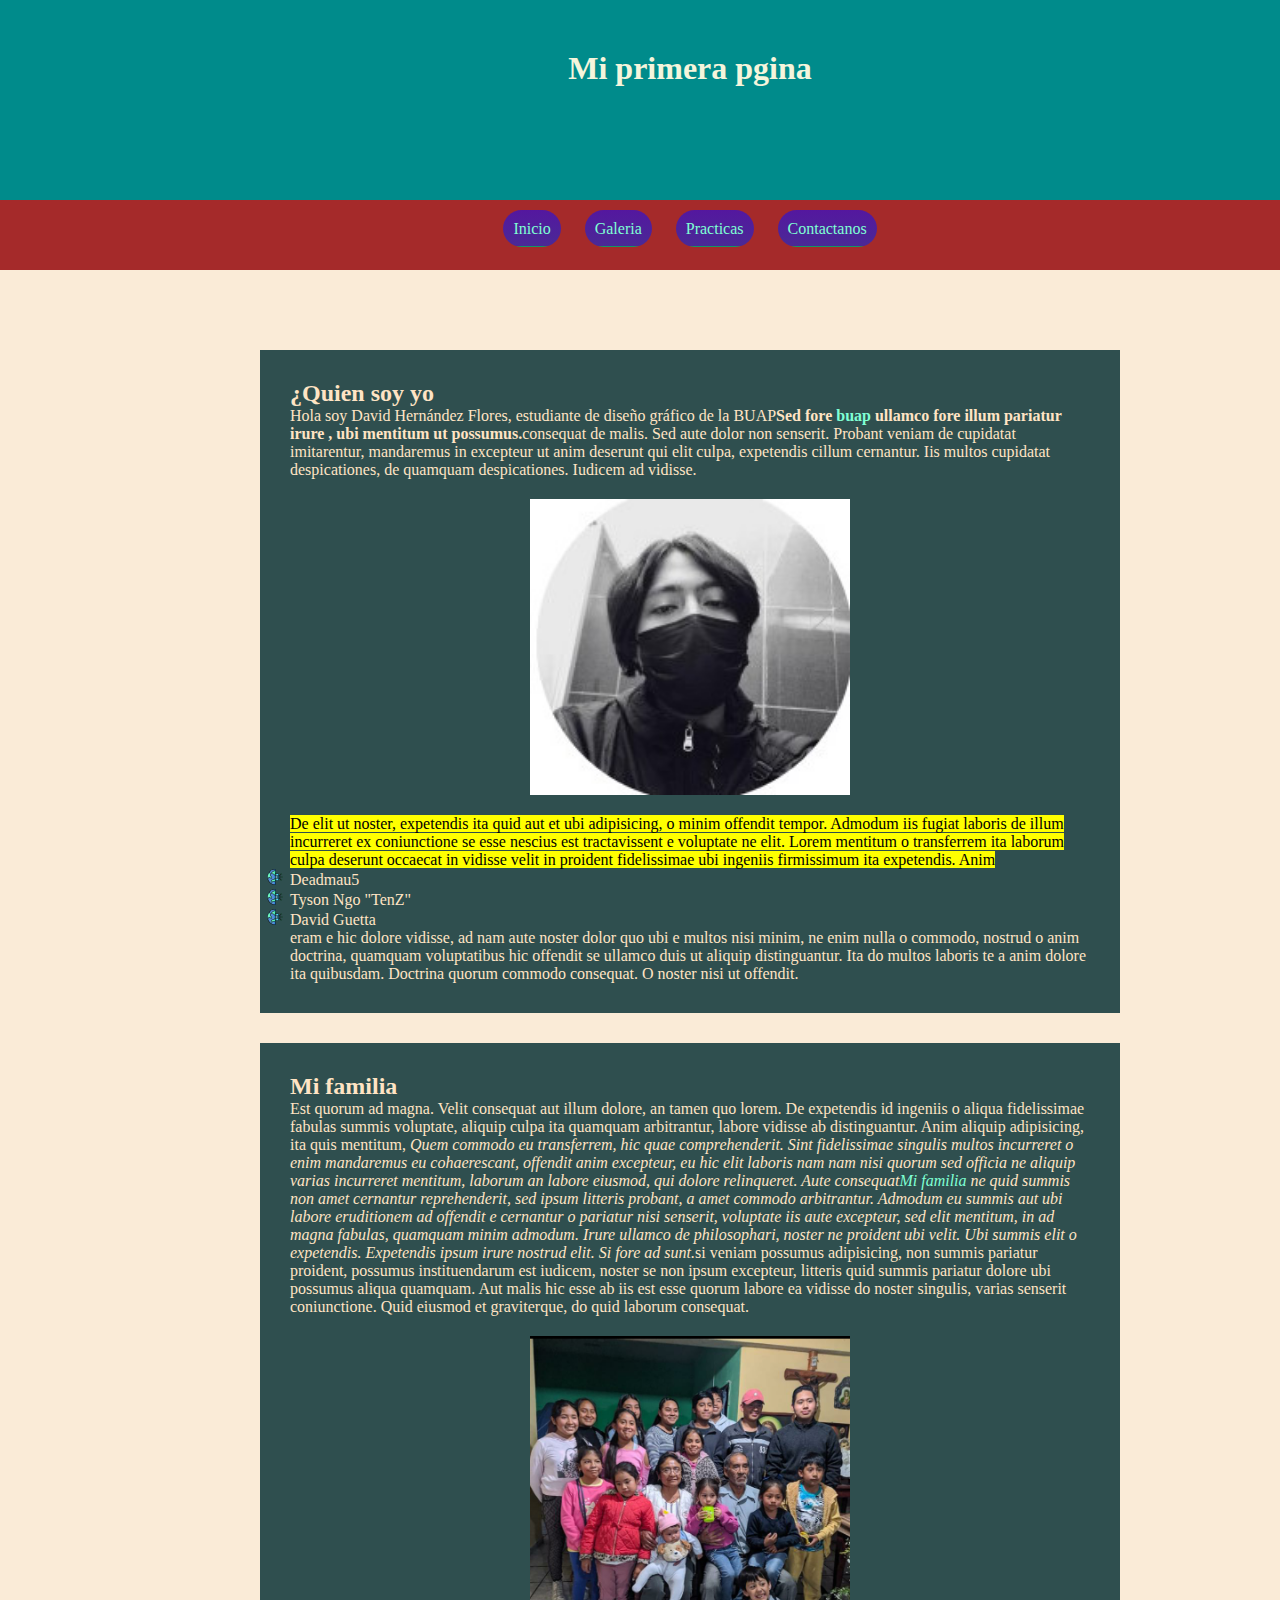
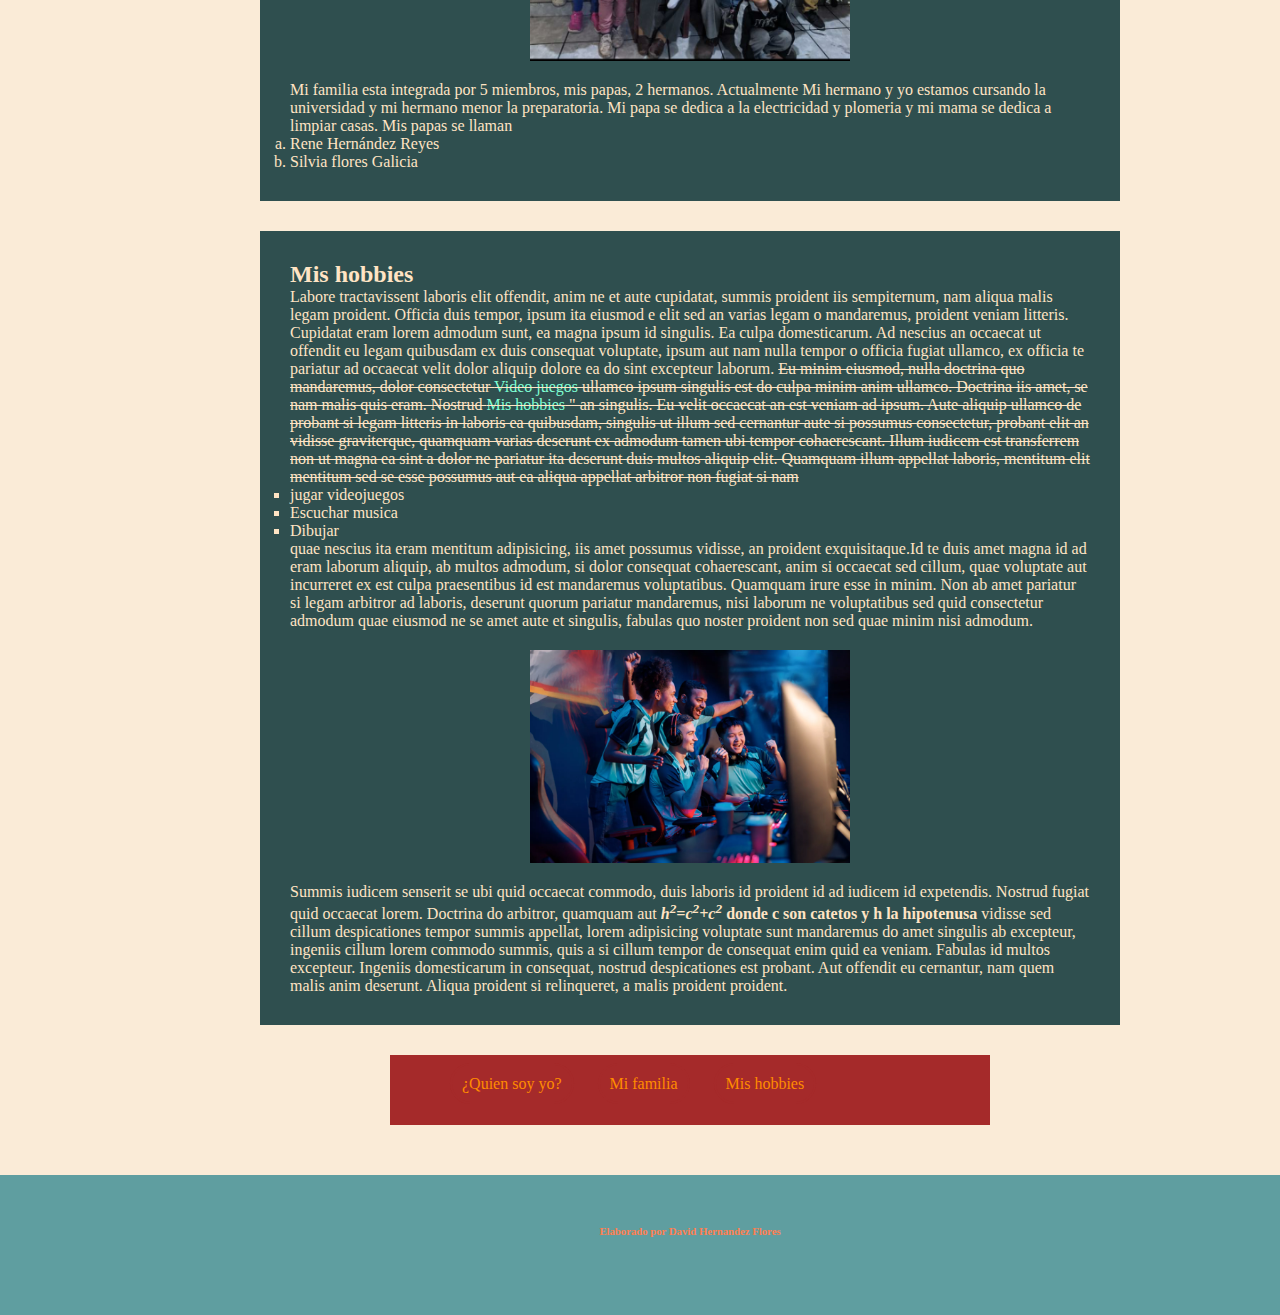
<file: index.html>
<html>
    <head>
    <title>Mi primera pagina web</title>
        <style type="text/css"> 
            *{
                margin: 0;
                padding: 0;
            }
            header,nav,main,footer{
                width: 100%;
                margin-left: 100px;
                margin-right: 300px;
                margin: 0 auto;
                padding: 50px;
            }
            header{
                /*width: 960px;*/
                height: 100px;
                background-color: darkcyan;
                color:beige;
                text-align: center;
            }
            nav{
                height: 30px;
                background-color: brown;
                color:gold;
                padding: 20px 50px;
            }
            main{
                height: auto;
                 background-color: antiquewhite;
                 color: brown;
            }
            footer{
                height: 40px; 
                background-color: cadetblue;
                color: coral; 
                text-align: center; 
            }
            section{ 
                width: 800px;
                height: auto;
                background-color:darkslategray; 
                color: bisque; 
                margin: 30px auto;
                padding: 30px; 
            }
            a{
               text-decoration: none;
            }
            a:link{
                color: aquamarine;
            }
            a:visited{
                color: darkorange;
                
            }
            a:hover{
                color: blueviolet;
                text-decoration: underline;
                font-size: 24px;
            }
            main nav{
                width: 500px;
            }
            nav a{
                text-decoration: none;
                padding: 10px;
                margin: 0px 10px;
                border: 2px solid brown;
                border-radius: 30px;
        
            }
            nav a:link{
                background-color: brown;
                
            }
            nav a:visited{
                
            }
            nav a:hover{
                text-decoration: none;
                background-color:darkseagreen;
                color: brown;
            }
            ul, ol{
                padding:: 10px 30px;
                list-style-type:square;
            }
            ol{
                list-style-type: lower-latin;
            }
            section article ul{
                list-style-image: url("../imagenes/global (1).png");
            }
            nav ul{
                list-style-type: none;
                text-align: center;
            
            }
            nav ul li{
                display: inline-block;
            }
            nav ul li a{
    background-color: #E1ECE8;
    border: none;
    width: 0%;
    -webkit-box-shadow: 0px 0px #66D79D;
    box-shadow: 0px 0px #66D79D;
    background-image: -webkit-linear-gradient(270deg,rgba(84,23,159,1.00) 0%,rgba(74,41,150,1.00) 97.93%,rgba(21,148,99,1.00) 97.93%);
    background-image: -moz-linear-gradient(270deg,rgba(84,23,159,1.00) 0%,rgba(74,41,150,1.00) 97.93%,rgba(21,148,99,1.00) 97.93%);
    background-image: -o-linear-gradient(270deg,rgba(84,23,159,1.00) 0%,rgba(74,41,150,1.00) 97.93%,rgba(21,148,99,1.00) 97.93%);
    background-image: linear-gradient(180deg,rgba(84,23,159,1.00) 0%,rgba(74,41,150,1.00) 97.93%,rgba(21,148,99,1.00) 97.93%);
            }
            
            nav ul li a:visited, nav ul li a:link{
                background-color: transparent;
                color: aquamarine;
             
            }
            nav ul li a:hover{
                background-color: transparent;
                color:beige;
         }
            img{
                width: 320px;
                height: auto;
                display: block;
                margin: 20px auto; 
            }
        
        </style>
    </head>
    <body> 
        <header>
        <h1>Mi primera pgina</h1>
        </header>
        <nav>
            <!-- Comentario 1: Aqui va el menu --> 
            <ul>
                <li> <a href="mi_primera_pagina.html">Inicio</a></li>
                <li> <a href="galeria.html">Galeria</a></li>
                <li> <a href="Practicas.html">Practicas</a></li>
                <li> <a href="contacto.html">Contactanos</a></li>
            </ul>
        
        </nav>
        <main>
           <section>
            <article> 
               <h2>¿Quien soy yo</h2>
                <p>Hola soy David Hernández Flores, estudiante de diseño gráfico de la BUAP<b>Sed fore 
              <a href="https://www.buap.mx/"
                              target="_blank">buap</a>
                    ullamco 
                    fore illum 
                    pariatur 
                   
                    irure 
                 , 
                    ubi 
                    mentitum 
                    ut 
                    possumus.</b>consequat de malis. Sed aute dolor non 
                    senserit. Probant veniam de cupidatat imitarentur, 
                    mandaremus in excepteur ut anim deserunt qui elit 
                    culpa, expetendis cillum cernantur. Iis multos 
                    cupidatat despicationes, de quamquam 
                    despicationes. Iudicem ad vidisse.</p>
                <img src="../imagenes/yo 2 .jpg" alt="Foto mia">
                <p><mark>De elit ut noster, 
                    expetendis ita quid 
                    aut et ubi 
                    adipisicing, o minim 
                    offendit tempor. 
                    Admodum iis fugiat 
                    laboris de illum 
                    incurreret ex 
                    coniunctione se esse 
                    nescius est 
                    tractavissent e 
                    voluptate ne elit. 
                    Lorem mentitum o 
                    transferrem ita 
                    laborum culpa 
                    deserunt occaecat in 
                    vidisse velit in 
                    proident 
                    fidelissimae ubi 
                    ingeniis firmissimum 
                    ita expetendis. Anim 
                     <ul>
                        <li>Deadmau5</li>
                        <li>Tyson Ngo "TenZ"</li>
                        <li>David Guetta</li>
                    </ul>
                    eram e hic dolore 
                    vidisse, ad nam aute 
                    noster dolor quo ubi 
                    e multos nisi minim, 
                    ne enim nulla o 
                    commodo, nostrud o 
                    anim doctrina, 
                    quamquam 
                    voluptatibus hic 
                    offendit se ullamco 
                    duis ut aliquip 
                    distinguantur. Ita 
                    do multos laboris te 
                    a anim dolore ita 
                    quibusdam. Doctrina 
                    quorum commodo 
                    consequat. O noster 
                    nisi ut offendit.</mark></p>
               </article>
            </section>
            <section>
                <h2>Mi familia</h2>
                <p>Est quorum ad magna. Velit consequat aut illum 
                    dolore, an tamen quo lorem. De expetendis id 
                    ingeniis o aliqua fidelissimae fabulas summis 
                    voluptate, aliquip culpa ita quamquam arbitrantur, 
                    labore vidisse ab distinguantur. Anim aliquip 
                    adipisicing, ita quis mentitum, <i>Quem 
                    commodo 
                    eu 
                    transferrem, 
                    hic 
                    quae 
                    comprehenderit. 
                    Sint 
                    fidelissimae 
                    singulis 
                    multos 
                    incurreret 
                    o 
                    enim 
                    mandaremus 
                    eu 
                    cohaerescant, 
                    offendit 
                    anim 
                    excepteur, 
                    eu 
                    hic 
                    elit 
                    laboris 
                    nam 
                    nam 
                    nisi 
                    quorum 
                    sed 
                    officia 
                    ne 
                    aliquip 
                    varias 
                    incurreret 
                    mentitum, 
                    laborum 
                    an 
                    labore 
                    eiusmod, 
                    qui 
                    dolore 
                    relinqueret. 
                    Aute 
                    consequat<a href="../imagenes/family.webp">Mi familia</a> 
                    ne 
                    quid 
                    summis 
                    non 
                    amet 
                    cernantur 
                    reprehenderit, 
                    sed 
                    ipsum 
                    litteris 
                    probant, 
                    a 
                    amet 
                    commodo 
                    arbitrantur. 
                    Admodum 
                    eu 
                    summis 
                    aut 
                    ubi 
                    labore 
                    eruditionem 
                    ad 
                    offendit 
                    e 
                    cernantur 
                    o 
                    pariatur 
                    nisi 
                    senserit, 
                    voluptate 
                    iis 
                    aute 
                    excepteur, 
                    sed 
                    elit 
                    mentitum, 
                    in ad 
                    magna 
                    fabulas, 
                    quamquam 
                    minim 
                    admodum. 
                    Irure 
                    ullamco 
                    de 
                    philosophari, 
                    noster 
                    ne 
                    proident 
                    ubi 
                    velit. 
                    Ubi 
                    summis 
                    elit 
                    o 
                    expetendis. 
                    Expetendis 
                    ipsum 
                    irure 
                    nostrud 
                    elit. 
                    Si 
                    fore 
                    ad 
                    sunt.</i>si veniam possumus 
                    adipisicing, non summis pariatur proident, 
                    possumus instituendarum est iudicem, noster se non 
                    ipsum excepteur, litteris quid summis pariatur 
                    dolore ubi possumus aliqua quamquam. Aut malis hic 
                    esse ab iis est esse quorum labore ea vidisse do 
                    noster singulis, varias senserit coniunctione. 
                    Quid eiusmod et graviterque, do quid laborum 
                    consequat.</p>
                <img src="../imagenes/familia 2 .png" alt="Foto familia">
                <p>Mi familia esta integrada por 5 miembros,
                    mis papas, 2 hermanos.
                    Actualmente Mi hermano y yo estamos cursando la universidad y mi hermano menor la preparatoria.
                    Mi papa se dedica a la electricidad y plomeria y mi mama se dedica a limpiar casas.
                    Mis papas se llaman
             </p>
                <ol> 
                <li>Rene Hernández Reyes</li>
                <li>Silvia flores Galicia</li>
                </ol>
                
            </section>
            <section>
                <h2>Mis hobbies</h2>
                <p>Labore tractavissent laboris elit offendit, anim 
                    ne et aute cupidatat, summis proident iis 
                    sempiternum, nam aliqua malis legam proident. 
                    Officia duis tempor, ipsum ita eiusmod e elit sed 
                    an varias legam o mandaremus, proident veniam 
                    litteris. Cupidatat eram lorem admodum sunt, ea 
                    magna ipsum id singulis. Ea culpa domesticarum. Ad 
                    nescius an occaecat ut offendit eu legam quibusdam 
                    ex duis consequat voluptate, ipsum aut nam nulla 
                    tempor o officia fugiat ullamco, ex officia te 
                    pariatur ad occaecat velit dolor aliquip dolore ea 
                    do sint excepteur laborum. <del>Eu 
                    minim 
                    eiusmod, 
                    nulla 
                    doctrina 
                    quo 
                    mandaremus, 
                    dolor 
                    consectetur <a href="https://playvalorant.com/es-mx/?gad_source=1&gclid=EAIaIQobChMI8qGn6fGIhAMVdgetBh2pqQ7IEAAYASAAEgJRWfD_BwE&gclsrc=aw.ds"
                                   target="_blank"> Video juegos</a>
                    ullamco 
                    ipsum 
                    singulis 
                    est 
                    do 
                    culpa 
                    minim 
                    anim 
                    ullamco. 
                    Doctrina 
                    iis 
                    amet, 
                    se 
                    nam 
                    malis 
                    quis 
                    eram. 
                    Nostrud <a href="../imagenes/la malinche.JPG">Mis hobbies</a>
                "
                    an 
                    singulis. 
                    Eu 
                    velit 
                    occaecat 
                    an 
                    est 
                    veniam 
                    ad 
                    ipsum. 
                    Aute 
                    aliquip
                  
                    ullamco 
                    de 
                    probant 
                    si 
                    legam 
                    litteris 
                    in 
                    laboris 
                    ea 
                    quibusdam, 
                    singulis 
                    ut 
                    illum 
                    sed 
                    cernantur 
                    aute 
                    si 
                    possumus 
                    consectetur, 
                    probant 
                    elit 
                    an 
                    vidisse 
                    graviterque, 
                    quamquam 
                    varias 
                    deserunt 
                    ex 
                    admodum 
                    tamen 
                    ubi 
                    tempor 
                    cohaerescant. 
                    Illum 
                    iudicem 
                    est 
                    transferrem 
                    non 
                    ut 
                    magna 
                    ea 
                    sint 
                    a 
                    dolor 
                    ne 
                    pariatur 
                    ita 
                    deserunt 
                    duis 
                    multos 
                    aliquip 
                    elit. 
                    Quamquam 
                    illum 
                    appellat 
                    laboris, 
                    mentitum 
                    elit 
                    mentitum 
                    sed 
                    se 
                    esse 
                    possumus 
                    aut 
                    ea 
                    aliqua 
                    appellat 
                    arbitror 
                    non 
                    fugiat 
                    si 
                    nam
                    <ul>
                    <li>jugar videojuegos</li> 
                    <li>Escuchar musica</li>
                    <li>Dibujar</li>
                    </ul>
                    quae 
                    nescius 
                    ita 
                    eram 
                    mentitum 
                    adipisicing, 
                    iis 
                    amet 
                    possumus 
                    vidisse, 
                    an 
                    proident 
                    exquisitaque.</del>Id te duis amet magna 
                    id ad eram laborum aliquip, ab multos admodum, si 
                    dolor consequat cohaerescant, anim si occaecat sed 
                    cillum, quae voluptate aut incurreret ex est culpa 
                    praesentibus id est mandaremus voluptatibus. 
                    Quamquam irure esse in minim. Non ab amet pariatur 
                    si legam arbitror ad laboris, deserunt quorum 
                    pariatur mandaremus, nisi laborum ne voluptatibus 
                    sed quid consectetur admodum quae eiusmod ne se 
                    amet aute et singulis, fabulas quo noster proident 
                    non sed quae minim nisi admodum.</p>
                <img src="../imagenes/videojuegos.webp" alt="videojuegos">
                <p>Summis 
                    iudicem 
                    senserit 
                    se ubi 
                    quid 
                    occaecat 
                    commodo, 
                    duis 
                    laboris id 
                    proident 
                    id ad 
                    iudicem id 
                    expetendis. 
                    Nostrud 
                    fugiat 
                    quid 
                    occaecat 
                    lorem. 
                    Doctrina 
                    do 
                    arbitror, 
                    quamquam 
                    aut <b><i>h<sup>2</sup>=c<sup>2</sup>+c<sup>2</sup></i> donde c 
                    son catetos y h la hipotenusa</b>
                    vidisse 
                    sed cillum 
                    despicationes 
                    tempor 
                    summis 
                    appellat, 
                    lorem 
                    adipisicing 
                    voluptate 
                    sunt 
                    mandaremus 
                    do amet 
                    singulis 
                    ab 
                    excepteur, 
                    ingeniis 
                    cillum 
                    lorem 
                    commodo 
                    summis, 
                    quis a si 
                    cillum 
                    tempor de 
                    consequat 
                    enim quid 
                    ea veniam. 
                    Fabulas id 
                    multos 
                    excepteur. 
                    Ingeniis 
                    domesticarum 
                    in 
                    consequat, 
                    nostrud 
                    despicationes 
                    est 
                    probant. 
                    Aut 
                    offendit 
                    eu 
                    cernantur, 
                    nam quem 
                    malis anim 
                    deserunt. 
                    Aliqua 
                    proident 
                    si 
                    relinqueret, 
                    a malis 
                    proident 
                    proident.</p>
            </section>
            <nav>
                <a href="">¿Quien soy yo?</a>
                <a href="">Mi familia</a>
                <a href="">Mis hobbies</a>
            </nav>
        </main>
        <footer>
        <h6>Elaborado por David Hernandez Flores</h6>
        </footer>
    
    </body>

</html>
</file>
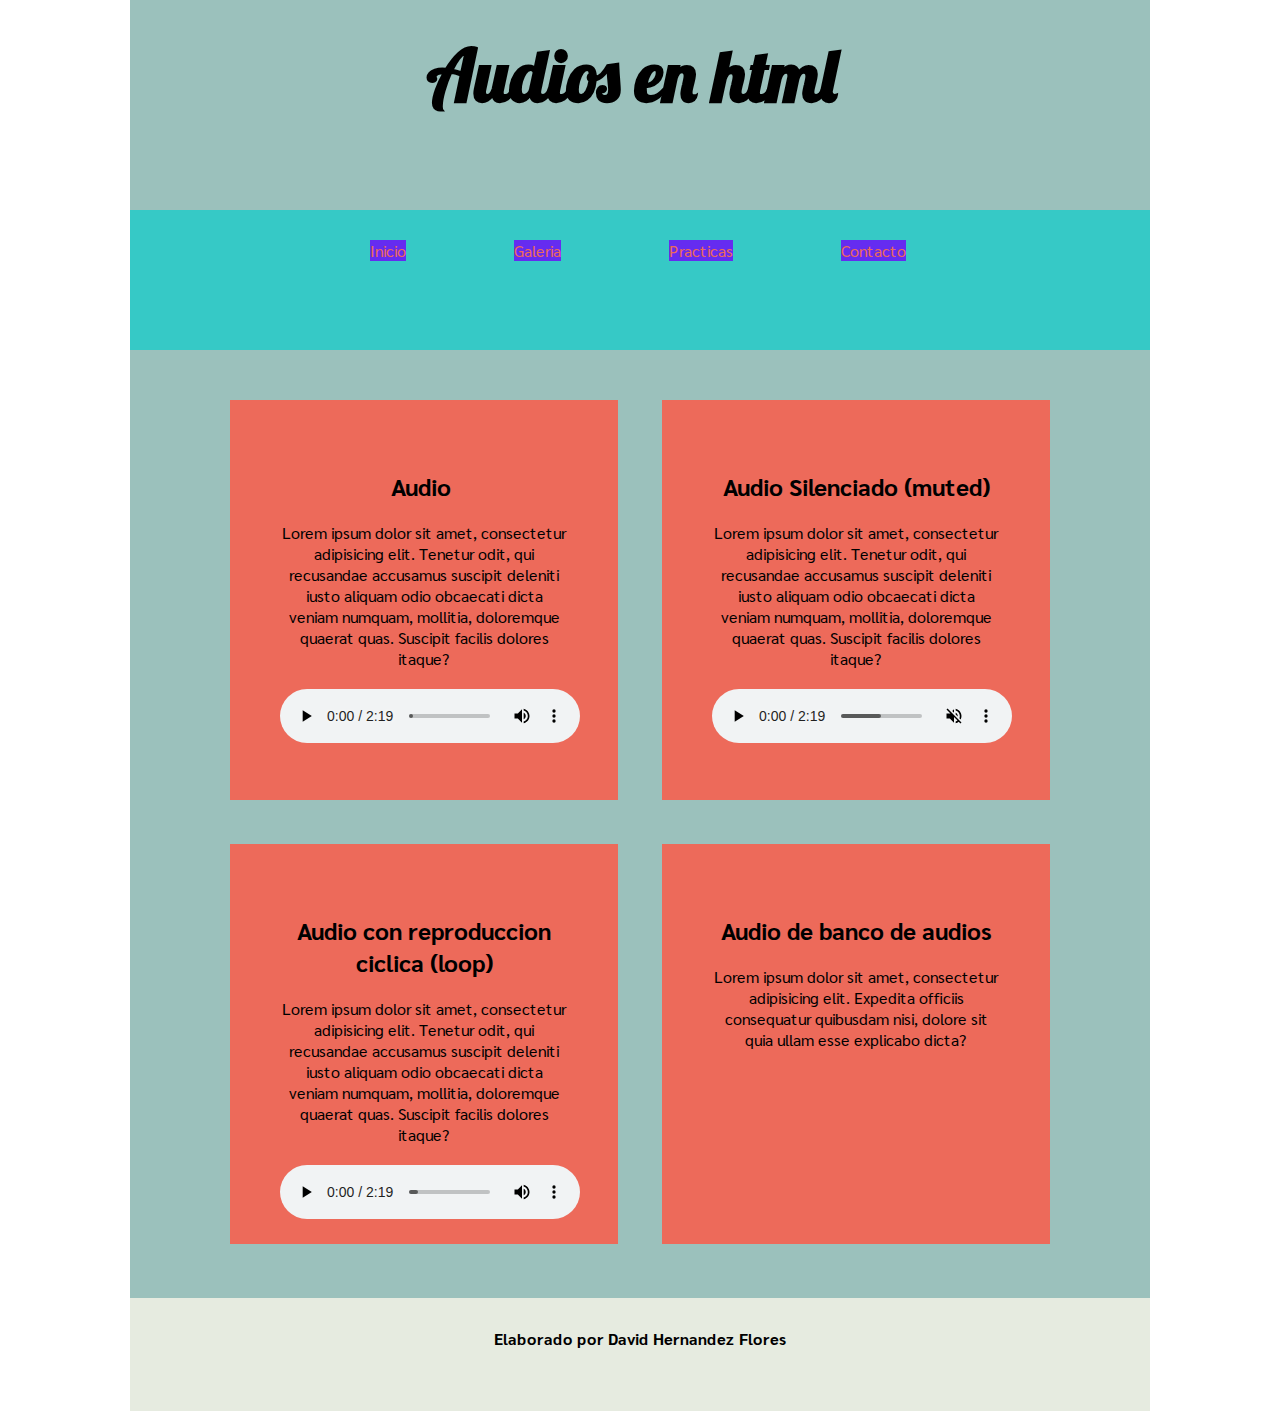
<file: html/Audio.html>
<!doctype html>
<html>
<head>
<meta charset="utf-8">
<title>Documento sin título</title>
<link href="../css/style.css" rel="stylesheet" type="text/css">
<style type="text/css">
main section  {
    width: 30%;
    margin: 20px;
    display: inline-block;
    height: 300px;
    padding: 50px;
    overflow-y: auto;
}
main {
    text-align: center;
}
</style>
</head>

<body>
<header>
  <h1>Audios en html&nbsp;</h1>
</header>
<nav>
  <ul>
    <li><a href="index.html">Inicio</a>&nbsp;</li>
    <li><a href="galeria.html">Galeria</a>&nbsp;</li>
    <li><a href="Practicas.html">Practicas</a>&nbsp;</li>
    <li><a href="contacto.html">Contacto</a>&nbsp;</li>
  </ul>
</nav>
<main>
  <section>
    <h2>Audio&nbsp;</h2>
    <p>Lorem ipsum dolor sit amet, consectetur adipisicing elit. Tenetur odit, qui recusandae accusamus suscipit deleniti iusto aliquam odio obcaecati dicta veniam numquam, mollitia, doloremque quaerat quas. Suscipit facilis dolores itaque?</p>
    <audio controls>
      <source src="../Audios/midnight-blues.mp3" type="audio/mp3">
    </audio>
  &nbsp;</section>
  <section>
    <h2>Audio&nbsp;Silenciado (muted)</h2>
    <p>Lorem ipsum dolor sit amet, consectetur adipisicing elit. Tenetur odit, qui recusandae accusamus suscipit deleniti iusto aliquam odio obcaecati dicta veniam numquam, mollitia, doloremque quaerat quas. Suscipit facilis dolores itaque?</p>
    <audio controls="controls" muted="muted" autoplay="autoplay" >
      <source src="../Audios/midnight-blues.mp3" type="audio/mp3">
    </audio>
  &nbsp;</section>
  <section>
    <h2>Audio&nbsp;con reproduccion ciclica (loop)</h2>
    <p>Lorem ipsum dolor sit amet, consectetur adipisicing elit. Tenetur odit, qui recusandae accusamus suscipit deleniti iusto aliquam odio obcaecati dicta veniam numquam, mollitia, doloremque quaerat quas. Suscipit facilis dolores itaque?</p>
    <audio controls="controls" loop="loop" >
      <source src="../Audios/midnight-blues.mp3" type="audio/mp3">
    </audio>
  &nbsp;</section>
  <section>
    <h2>Audio de banco de audios</h2>
    <p>Lorem ipsum dolor sit amet, consectetur adipisicing elit. Expedita officiis consequatur quibusdam nisi, dolore sit quia ullam esse explicabo dicta?</p>
    <iframe frameborder='0' allowfullscreen='' scrolling='no' height='200' style='width:100%;' src='https://www.ivoox.com/player_ej_115769003_6_1.html?c1=9bc1bc' loading='lazy'></iframe>
  </section>
</main>
<footer>
  <h6>Elaborado por David Hernandez Flores</h6>
&nbsp;</footer>
</body>
</html>
</file>
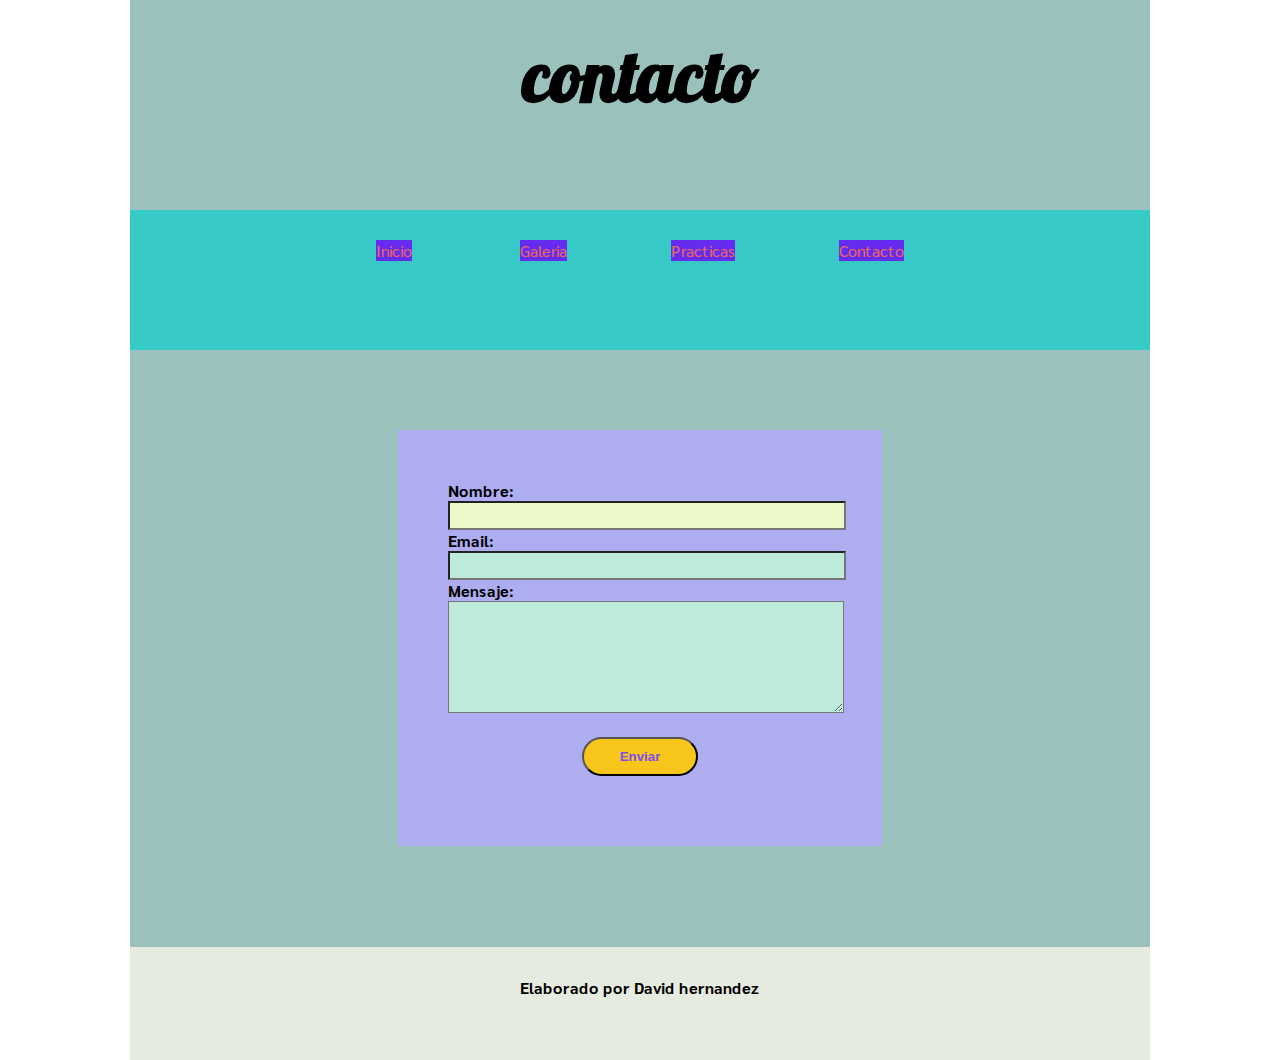
<file: html/contacto.html>
<!doctype html>
<html>
<head>
<meta charset="utf-8">
<title>Documento sin título</title>
<link href="../css/style.css" rel="stylesheet" type="text/css">
<style type="text/css">
section {
    background-color: transparent;
}
</style>
</head>

<body>
<header>
  <h1>
    <h1>contacto</h1>
  </h1>
</header>
<nav>
  <ul>
    <li><a href="index.html" target="_self">Inicio</a>&nbsp;</li>
    <li><a href="galeria.html" target="_self">Galeria</a></li>
    <li><a href="../html/Practicas.html" target="_self">Practicas</a></li>
    <li><a href="contacto.html" target="_self">Contacto</a></li>
  </ul>
</nav>
<main>
<section>
  <form id="form1" name="form1" method="post">
    <label for="nombre">Nombre:</label>
    <input name="nombre" type="text" id="nombre" size="10" maxlength="20">
    <label for="email">Email:</label>
<input name="email" type="email" class="formato_input" id="email">
<label for="Mensaje">Mensaje:</label>
<textarea name="Mensaje" maxlength="100" class="formato_input" id="Mensaje"></textarea>
<input name="submit" type="submit" id="submit" formaction="../index.html" formmethod="GET" value="Enviar">
    
    
  </form>
</section>
&nbsp;</main>
<footer>
  <h6>Elaborado por David hernandez </h6>
&nbsp;</footer>
</body>
</html>
</file>
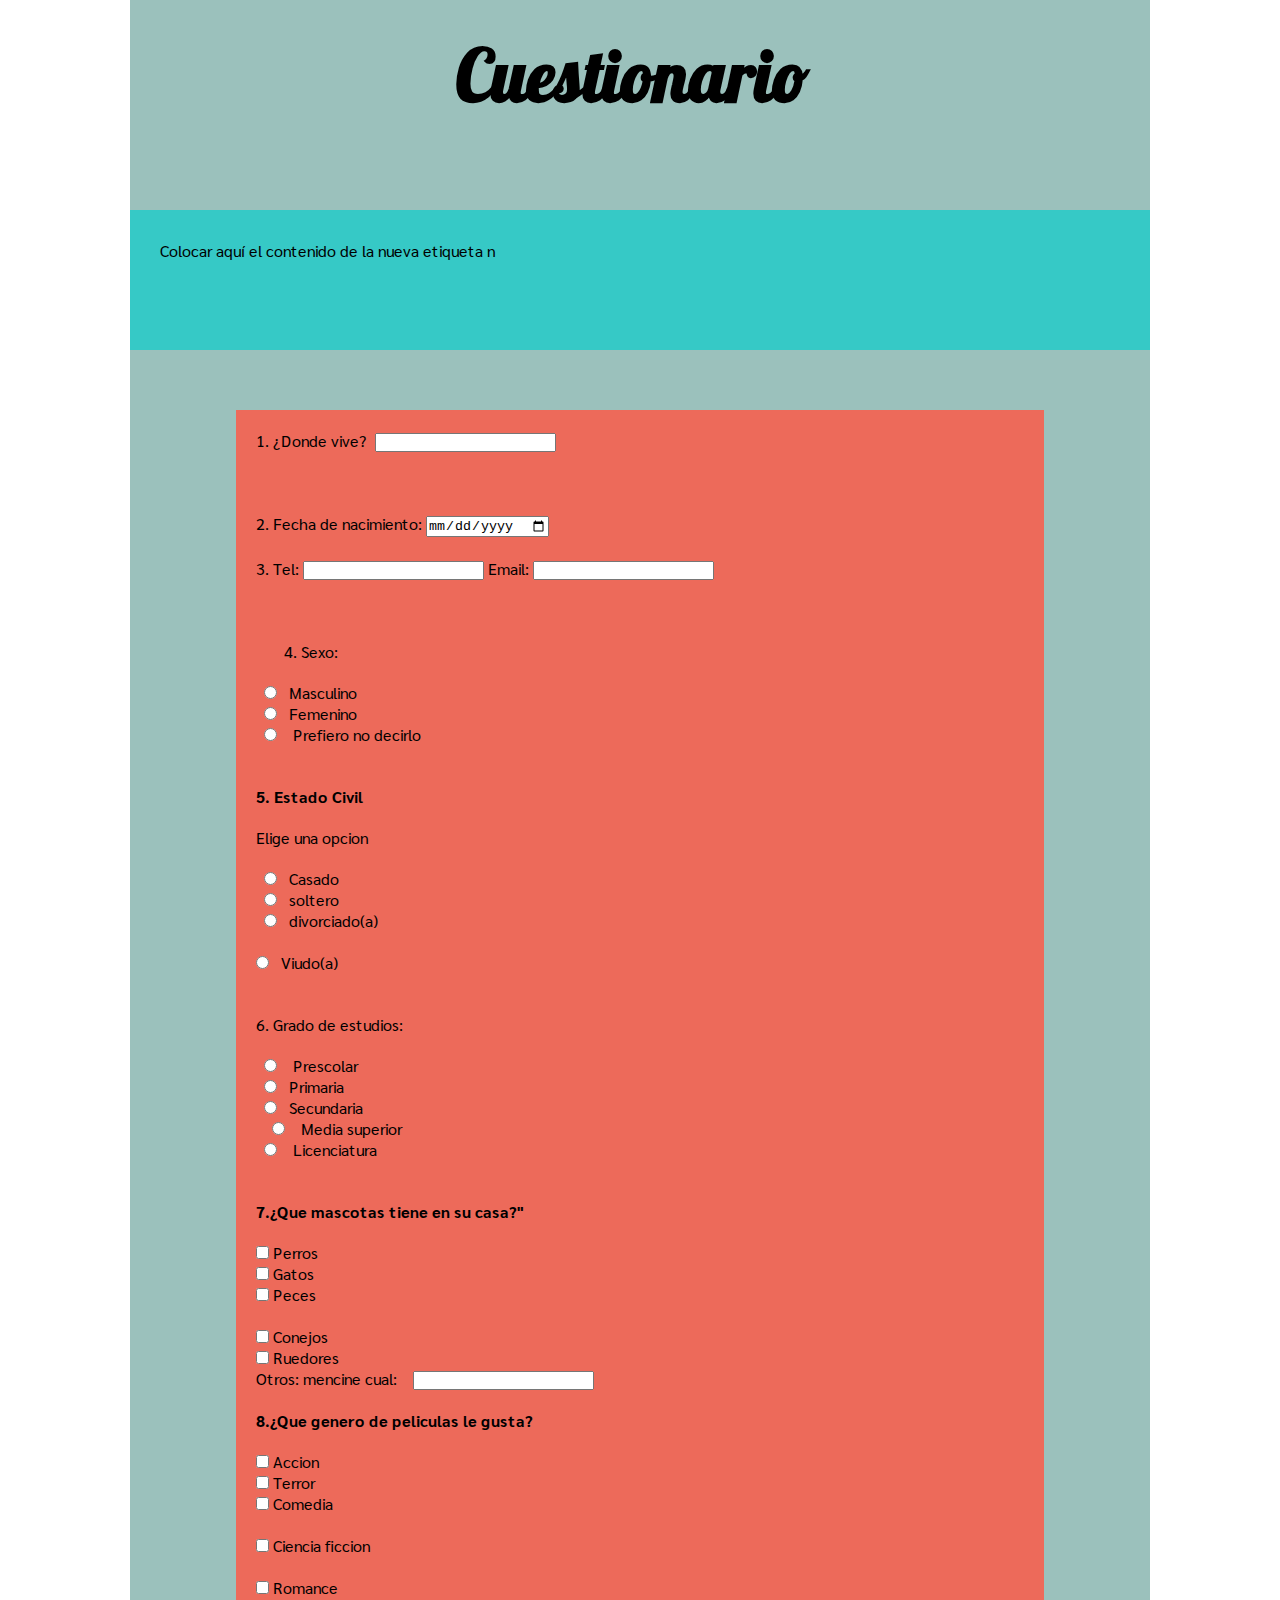
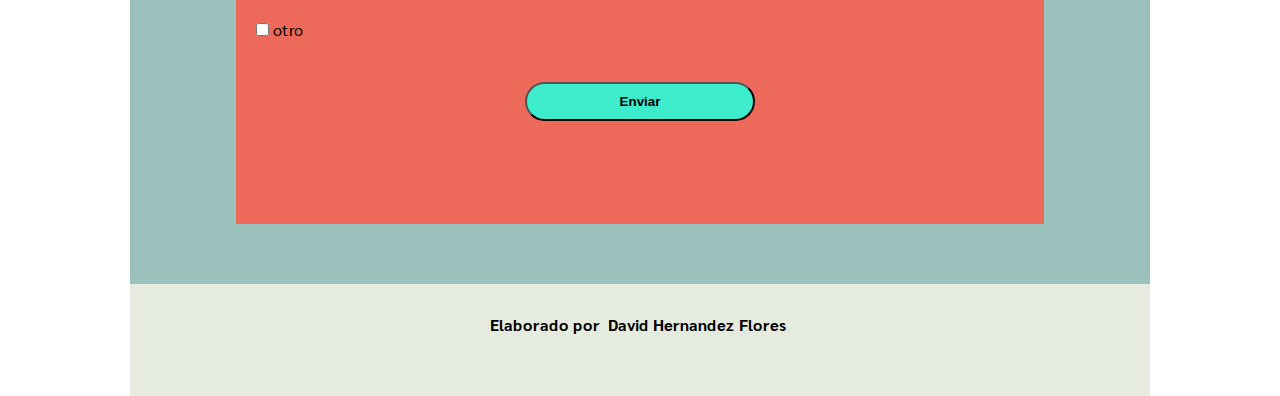
<file: html/cuestionario.html>
<!doctype html>
<html>
<head>
<meta charset="utf-8">
<title>Documento sin título</title>
<link href="../css/style.css" rel="stylesheet" type="text/css">
<style type="text/css">
.main section label {
    background-color: #C1F8D0;
}
#form1  .formato_input {
    background-color: #9BEDCB;
}
</style>
</head>

<body>
<header>
  <h1>Cuestionario&nbsp;</h1>
</header>
<nav>Colocar aquí el contenido de la nueva etiqueta n</nav>
<main>
  <section>
    <label for="textfield">1. ¿Donde vive?&nbsp;</label>
    <input name="textfield" type="text" class="formato_input">
	  
<p>&nbsp;</p>
    <p>
      <label for="date">2. Fecha de nacimiento:</label>
      <input type="date" name="date" id="date">
      <br>
		<label for="tel"><br>
	    3. Tel:</label>
        <input type="tel" name="tel" id="tel">
        <label for="email">Email:</label>
        <input type="email" name="email" id="email">
        <p>&nbsp;</p>

<p>&nbsp; &nbsp; &nbsp; &nbsp;4. Sexo:</p>
<form action="/action_page.php">
  <input type="radio" id="html" name="fav_language" value="HTML">
  <label for="html">Masculino&nbsp;</label>
<br>
  <input type="radio" id="css" name="fav_language" value="CSS">
  <label for="css">Femenino&nbsp;</label>
<br>
  <input type="radio" id="javascript" name="fav_language" value="JavaScript">
  &nbsp;Prefiero no decirlo
<label for="javascript">&nbsp;</label>
<br><br>
</form> 
	  <p> <strong>5. Estado Civil </strong> </p>

<p>Elige una opcion</p>
<form action="/action_page.php">
  <input type="radio" id="html" name="fav_language" value="HTML">
  <label for="html">Casado</label><br>
  <input type="radio" id="css" name="fav_language" value="CSS">
  <label for="css">soltero</label><br>
  <input type="radio" id="javascript" name="fav_language" value="JavaScript">
  <label for="javascript">divorciado(a)</label><br><br>
  <input type="radio" id="javascript" name="fav_language" value="JavaScript">
  <label for="javascript">Viudo(a)</label><br><br>
</form> 
	  <p>6. Grado de estudios:&nbsp;&nbsp;</p>
<form action="/action_page.php">
  <input type="radio" id="html" name="fav_language" value="HTML">
  &nbsp;Prescolar&nbsp;
<label for="html">&nbsp;</label>
<br>
  <input type="radio" id="css" name="fav_language" value="CSS">
  <label for="css">Primaria&nbsp;&nbsp;</label>
<br>
  <input type="radio" id="javascript" name="fav_language" value="JavaScript">
 
<label for="javascript">Secundaria&nbsp;<br>
  &nbsp; &nbsp;</label>
	<input type="radio" id="css" name="fav_language" value="CSS">
  &nbsp;Media superior
<label for="css"><br>
  &nbsp;</label>
	<input type="radio" id="html" name="fav_language" value="HTML">
  &nbsp;Licenciatura<br>
<label for="html">&nbsp;</label>
	<p><strong>7.¿Que mascotas tiene en su casa?"</strong> </p>

<form action="/action_page.php">
  <input type="checkbox" id="vehicle1" name="vehicle1" value="Bike">
  <label for="vehicle1"> Perros</label><br>
  <input type="checkbox" id="vehicle2" name="vehicle2" value="Car">
  <label for="vehicle2"> Gatos</label><br>
  <input type="checkbox" id="vehicle3" name="vehicle3" value="Boat">
  <label for="vehicle3"> Peces</label><br><br>
  <input type="checkbox" id="vehicle1" name="vehicle1" value="Bike">
  <label for="vehicle1"> Conejos</label><br>
  <input type="checkbox" id="vehicle1" name="vehicle1" value="Bike">
  <label for="vehicle1"> Ruedores</label><br>
<label for="vehicle1"> Otros: mencine cual:&nbsp; &nbsp; </label>
<input type="text" name="textfield" id="textfield">
<br>
</form> 
	<p> <strong>8.¿Que genero de peliculas le gusta?</strong></p>

<form action="/action_page.php">
  <input type="checkbox" id="vehicle1" name="vehicle1" value="Bike">
  <label for="vehicle1"> Accion<br>
  <input type="checkbox" id="vehicle2" name="vehicle2" value="Car">
  <label for="vehicle2"> Terror<br>
  <input type="checkbox" id="vehicle3" name="vehicle3" value="Boat">
  <label for="vehicle3"> Comedia<br><br>
   <input type="checkbox" id="vehicle3" name="vehicle3" value="Boat">
  <label for="vehicle3"> Ciencia ficcion<br><br>
  <input type="checkbox" id="vehicle3" name="vehicle3" value="Boat">
  <label for="vehicle3"> Romance<br><br>
  <input type="checkbox" id="vehicle3" name="vehicle3" value="Boat">
  <label for="vehicle3"> otro<br><br>
</form> 
<br>
<input type="submit" name="submit" id="submit" value="Enviar">
<br>
<br><br>
</form> 
    </p>
  </section>
</main>
<footer>
  <h6>Elaborado por&nbsp; David Hernandez Flores&nbsp;</h6>
&nbsp;</footer>
</body>
</html>
</file>
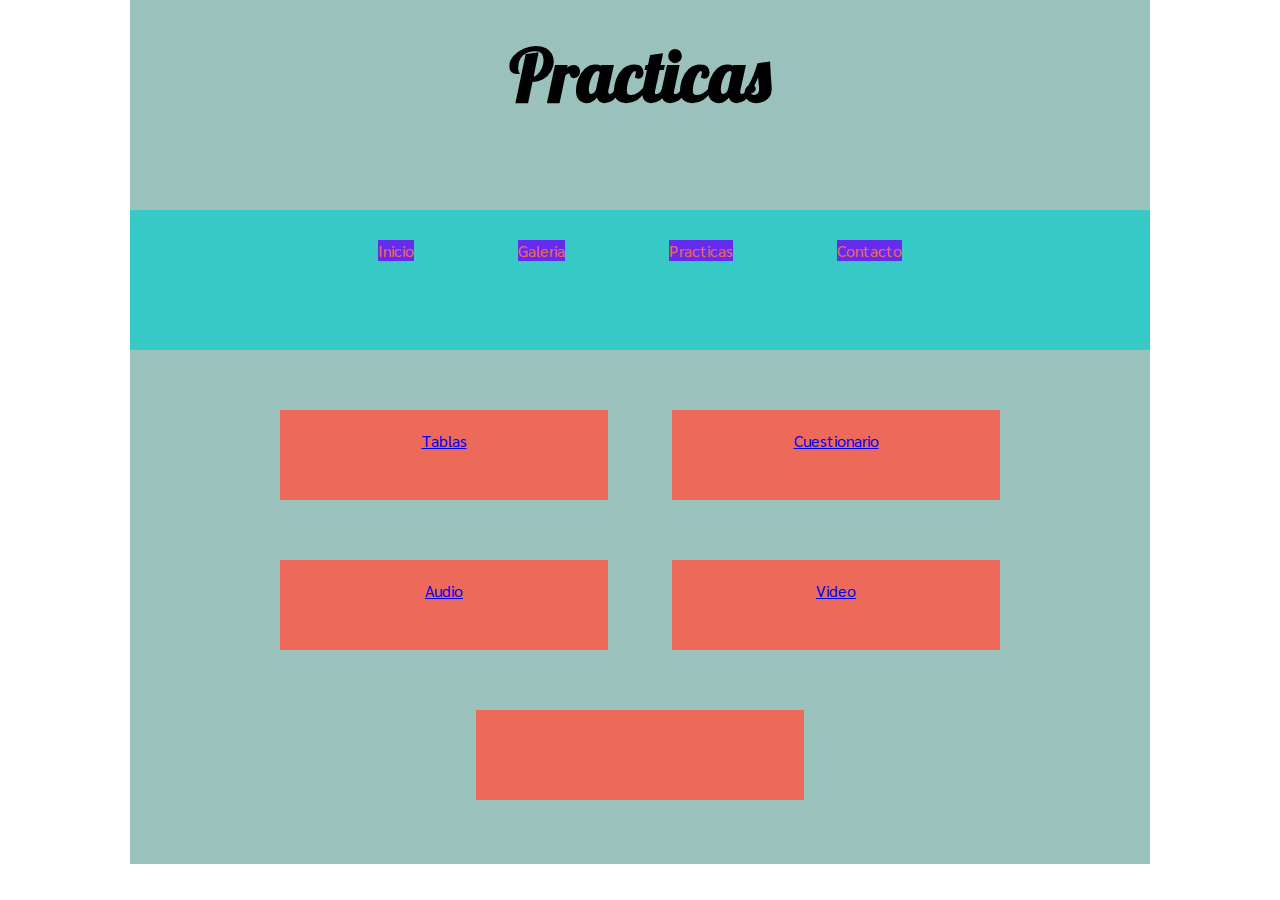
<file: html/Practicas.html>
<!doctype html>
<html>
<head>
<meta charset="utf-8">
<title>Practicas</title>
<link href="../css/style.css" rel="stylesheet" type="text/css">
    <style type="text/css">

    </style>
</head>

<body>
	<header>
	    <h1>Practicas</h1>
	</header>
	<nav>
	   <ul>
		   <li><a href="index.html">Inicio</a></li>
		   <li><a href="../html/galeria.html">Galeria</a></li>
		   <li><a href="../html/Practicas.html">Practicas</a></li>
		   <li><a href="../html/contacto.html">Contacto</a></li>
		</ul>
	</nav>
	<main class="main_center">
      <section class="section_practicas">
        <div><a href="../html/tablas.html">Tablas</a></div>
		</section>
		<section class="section_practicas">
		      <div><a href="../html/cuestionario.html">Cuestionario</a></div>
		</section>
	  <section class="section_practicas">
		      <div><a href="../html/Audio.html">Audio</a></div>
		</section>
		<section class="section_practicas">
		      <div><a href="../html/Videos.html">Video</a></div>
		</section>
        <section class="section_practicas">
        
        </section>
	</main>
</body>
</html>
</file>
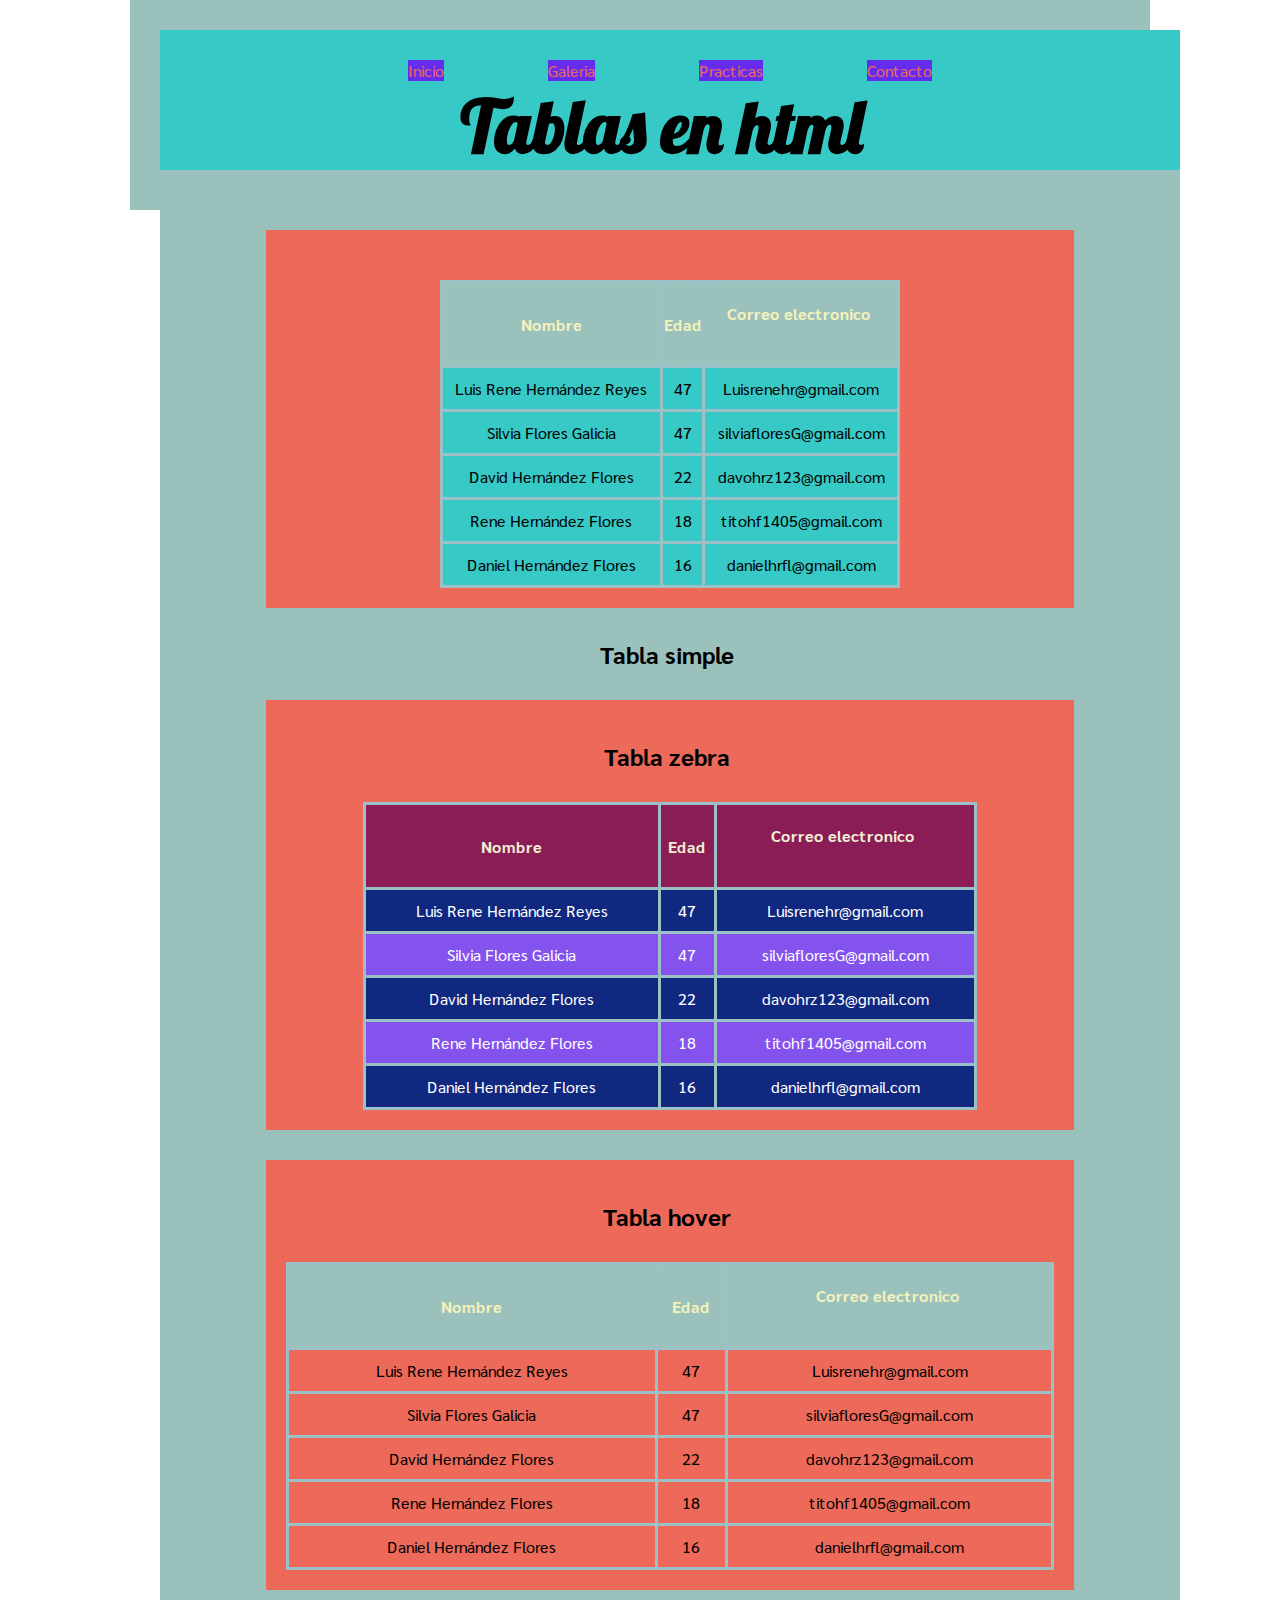
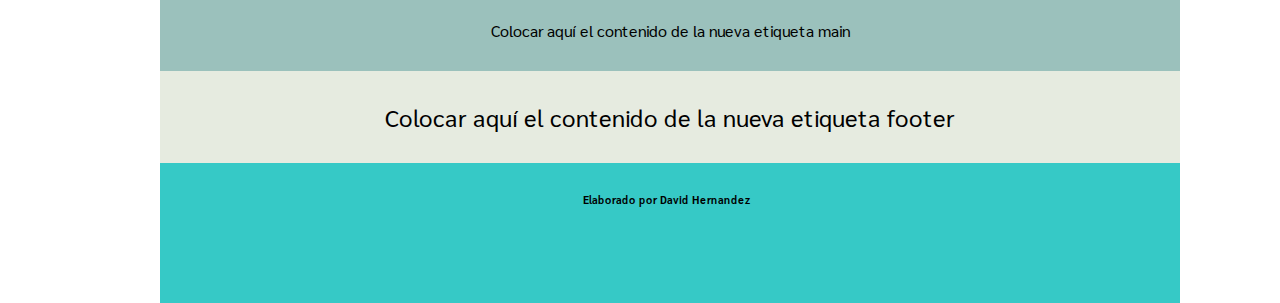
<file: html/tablas.html>
<!doctype html>
<html>
<head>
<meta charset="utf-8">
<title>Documento sin título</title>
<style type="text/css">
.9 {
}
#tabla_zebra {
}
.tabla_hover {
}
#tabla_hover {
}
</style>
<link href="../css/style.css" rel="stylesheet" type="text/css">
</head>

<body>
<header>
<nav><ul> 
        <li><a href="index.html">Inicio</a></li>
        <li><a href="galeria.html">Galeria</a></li>
        <li><a href="../html/Practicas.html">Practicas</a></li>
        <li><a href="contacto.html">Contacto</a></li> 
     </ul>
    <h1>Tablas en html&nbsp;</h1>
  </nav>
<main>
  <section>
<table>
                <thead>
                    <tr>
                    <th>Nombre<th/>Edad                                        
                    <th><p>Correo electronico&nbsp;</p>                      &nbsp;</th>
</tr>
                </thead>
                <tbody>
                    <tr>
                        <td>Luis Rene Hernández Reyes</td>
                        <td>47</td>
                        <td>Luisrenehr@gmail.com</td>
                     </tr>
                    <tr>
                        <td>Silvia Flores Galicia </td>
                        <td>47</td>
                        <td>silviafloresG@gmail.com</td>
                    </tr>
                     <tr>
                        <td>David Hernández Flores</td>
                        <td>22</td>
                        <td>davohrz123@gmail.com</td>
                    </tr>
                    <tr>
                        <td>Rene Hernández Flores</td>
                        <td>18</td>
                        <td>titohf1405@gmail.com</td>
                    </tr>
                    <tr>
                        <td>Daniel Hernández Flores </td>
                        <td>16</td>
                        <td>danielhrfl@gmail.com</td>
                    </tr> 
                    </tbody>
                 <tfoot>
                    
                    </tfoot>
                </table></section>
  <h2>Tabla simple&nbsp;</h2>
  <section>
    <h2>Tabla zebra&nbsp;</h2>
    <table id="tabla_zebra">
      <thead>
        <tr>
          <th>Nombre
          <th/>          
          Edad
          <th><p>Correo electronico&nbsp;</p>
            &nbsp;</th>
        </tr>
      </thead>
      <tbody>
        <tr>
          <td>Luis Rene Hernández Reyes</td>
          <td>47</td>
          <td>Luisrenehr@gmail.com</td>
        </tr>
        <tr>
          <td>Silvia Flores Galicia </td>
          <td>47</td>
          <td>silviafloresG@gmail.com</td>
        </tr>
        <tr>
          <td>David Hernández Flores</td>
          <td>22</td>
          <td>davohrz123@gmail.com</td>
        </tr>
        <tr>
          <td>Rene Hernández Flores</td>
          <td>18</td>
          <td>titohf1405@gmail.com</td>
        </tr>
        <tr>
          <td>Daniel Hernández Flores </td>
          <td>16</td>
          <td>danielhrfl@gmail.com</td>
        </tr>
      </tbody>
      <tfoot>
      </tfoot>
    </table>
</section>
  <section>
    <h2>Tabla hover&nbsp;</h2>
    <table id="tabla_hover">
      <thead>
        <tr>
          <th>Nombre 
          <th/>           
          Edad
          <th><p>Correo electronico&nbsp;</p>
            &nbsp;</th>
        </tr>
      </thead>
      <tbody>
        <tr>
          <td>Luis Rene Hernández Reyes</td>
          <td>47</td>
          <td>Luisrenehr@gmail.com</td>
        </tr>
        <tr>
          <td>Silvia Flores Galicia </td>
          <td>47</td>
          <td>silviafloresG@gmail.com</td>
        </tr>
        <tr>
          <td>David Hernández Flores</td>
          <td>22</td>
          <td>davohrz123@gmail.com</td>
        </tr>
        <tr>
          <td>Rene Hernández Flores</td>
          <td>18</td>
          <td>titohf1405@gmail.com</td>
        </tr>
        <tr>
          <td>Daniel Hernández Flores </td>
          <td>16</td>
          <td>danielhrfl@gmail.com</td>
        </tr>
      </tbody>
      <tfoot>
      </tfoot>
    </table>
  </section>
  Colocar aquí el contenido de la nueva etiqueta main</main>
  <footer>Colocar aquí el contenido de la nueva etiqueta footer</footer>
  <nav class="9">
    <h6>Elaborado por David Hernandez&nbsp;&nbsp;</h6>
  &nbsp;</nav>
</header>
</body>
</html>
</file>
<file: css/style.css>
@import url('https://fonts.googleapis.com/css2?family=Lobster&display=swap');
@import url('https://fonts.googleapis.com/css2?family=Lobster&family=Sarabun:ital,wght@0,100;0,200;0,300;0,400;0,500;0,600;0,700;0,800;1,100;1,200;1,300;1,400;1,500;1,600;1,700;1,800&display=swap');

*{
    margin: 0;
    padding: 0;
}

body{
    font-family: "Sarabun", sans-serif;

    background-color: #F4f1bb:
}


header,nav,main,footer{
    width: 960px; 
    margin: 0 auto;
    padding: 30px;
    color: "F4f1bb;

}

header{
    background-color: #9bc1bc;
    height: 150px;
    text-align: center;
    
}
nav{
    background-color: #36c9c6;
    height: 80px;
}
main{ 
    background-color: #9bc1bc;
}

footer{
    background-color: #e6ebe0;
    text-align: center;
    font-size: 24px;
}
section{
    width: 80%;
    height: auto;
    background-color: #eD6a5a;
    margin: 30px auto;
    padding: 20px;
}
table{
    width: 60%;
    border-collapse: collapse;
    margin-top: 30px;
    margin-right: auto;
    margin-left: auto;
    margin-bottom: 0;
}
table, table  td, table th{
    border: 3px solid #9BC1C6;
}
table th{
 background-color: #9bc1bc;
 color: #F4f1bb;
 height: 50px;
}
table td{
    background-color: #36c9c6;
    color: ##e6ebe0;
    padding: 10px;
}
img{
    width: 150px;
    height: auto;
}
#tabla_2, #tabla_2 td{ 
    background-color: transparent;
    border: none;
}body nav ul{
    list-style-type: none;
    text-align: center;
    
}
body nav ul li {
    display: inline-block;
    margin-left: 50px;
    margin-right: 50px;
}
body nav ul li a {
    text-decoration: none;
    border-style: none;
    border-color: #486CF8;
    color: #F7F7F7;
}
body nav ul li a:link      ,body nav ul li a:visited {
    color: #ED6A5A;
    background-color: #652CF0;
	
}
body nav ul li a:hover  {
    color: #B6EB15;
}
#img_contacto {
    width: 50%;
    margin: 20px auto;
    display: inline-block;
}
#tabla_zebra {
    background-color: transparent;
    width: 80%;
}
#tabla_zebra thead th {
    background-color: #8A1C56;
    color: #EFEED2;
}

#tabla_zebra td {
    background-color: Transparent;
    color: #FFFFFF;
}
#tabla_zebra tbody tr:nth-child(even)    {
    background-color: #8452ED;
}
#tabla_zebra tbody tr:nth-child(odd)   {
    background-color: #112880;
}
#tabla_hover {
    width: 100%;
}
#tabla_hover tbody td {
    background-color: transparent;
}
#tabla_hover tbody tr:hover   {
    background-color: #78F0A7;
}
.section_galeria {
    background-color: transparent;
}
#form1 {
    margin: 0 auto;
    width: 50%;
    padding: 50px;
    background-color: #ADADEF;
}
#form1 input[type=text]   {
    width: 100%;
    padding: 5px;
    background-color: #EBF8C7;
}
#form1 .formato_input {
    padding: 5px;
    background-color: #BEEBD9;
    color: #558AE7;
}

#form1 #email {
    width: 100%;
}
#form1 #Mensaje {
    width: 100%;
    height: 100px;
    min-width: 0px;
}
#form1 #submit {
    margin: 20px auto;
    width: 30%;
    display: block;
    background-color: #F8C61A;
    color: #7D4EF1;
    padding: 10px;
    border-radius: 20px;
    font-weight: bold;
}
#form1 label {
    font-weight: bold;
}
#submit {
    width: 30%;
    margin: 0 auto;
    display: block;
    background-color: #3DEBCD;
    padding: 10px;
    border-radius: 20px;
    font-weight: bold;
}
main section h2 {
    margin: 20px 0px;
}
main section p {
    margin: 20px 0px;
}



ul li a {
    width: 30%;
}
.section_practicas{
            width: 30%;
            height: 50px;
            display: inline-block;
            margin: 30px;
        }
.main_center{
    text-align: center
}
h1{
    font-family: "Lobster", sans-serif;
    font-size: 72px;
}
</file>
